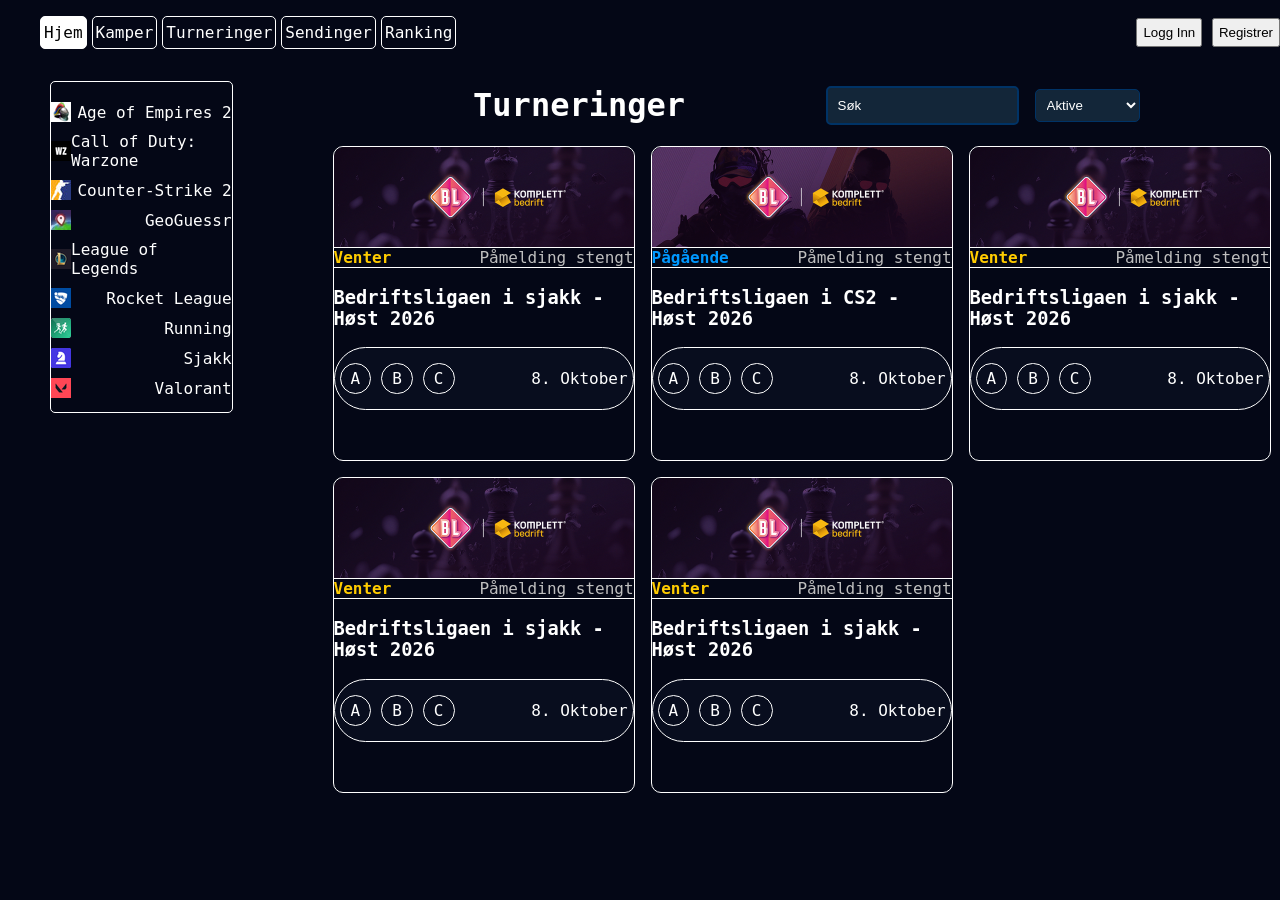
<file: Praksis Prosjekt/index.html>
<!DOCTYPE html>
<html lang="en">
<head>
    <meta charset="UTF-8">
    <meta name="viewport" content="width=device-width, initial-scale=1.0">
    <title>Praksis Prosjekt</title>
    <link rel="stylesheet" href="style.css">
    <script src="script.js" defer></script>
</head>
<body>
    <nav class="nav-bar">
        <ul class="nav-links">
            <li class="nav-item nav-item-active"><a href="index.html">Hjem</a></li>
            <li class="nav-item"><a href="kamper.html">Kamper</a></li>
            <li class="nav-item"><a href="turneringer.html">Turneringer</a></li>
            <li class="nav-item"><a href="sendinger.html">Sendinger</a></li>
            <li class="nav-item"><a href="ranking.html">Ranking</a></li>
        </ul>
        <div class="nav-btns">
            <button id="log-in" class="btn">Logg Inn</button>
            <button id="register" class="btn">Registrer</button>
        </div>
    </nav>
    <div class="wrapper">
            <ul class="games">
                <li class="game-item"><img src="images\ageofempires2.png" alt="Age of Empires 2 Icon">Age of Empires 2</li>
                <li class="game-item"><img src="images\warzone.png" alt="Call of Duty: Warzone Logo">Call of Duty: Warzone</li>
                <li class="game-item"><img src="images\counterstrike2.png" alt="Counter-Strike 2 Icon">Counter-Strike 2</li>
                <li class="game-item"><img src="images\geoguessr.png" alt="GeoGuessr Icon">GeoGuessr</li>
                <li class="game-item"><img src="images\leageoflegends.png" alt="League of Legends Icon">League of Legends</li>
                <li class="game-item"><img src="images\rocketleague.png" alt="Rocket League Icon">Rocket League</li>
                <li class="game-item"><img src="images\running.png" alt="Running Icon">Running</li>
                <li class="game-item"><img src="images\chess.png" alt="Chess Icon">Sjakk</li>
                <li class="game-item"><img src="images\valorant.png" alt="Valorant Icon">Valorant</li>
            </ul>
        <div class="flex-column">
            <div class="top-row-text">
                    <h1>Turneringer</h1>
                    <div class="input-group">
                        <input class="input-el" type="text" placeholder="Søk">
                        <select name="Aktive" id="dropdown">
                            <option value="aktive">Aktive</option>
                            <option value="ferdige">Ferdige</option>
                            <option value="pågående">Pågående</option>
                            <option value="kommende">Kommende</option>
                            <option value="alle">Se alle</option>
                        </select>
                    </div>
            </div>
            <section class="flex-container">
                <div class="div-box">
                    <img src="images/SJAKK.png" alt="">
                    <div class="text-wrapper">
                        <p class="p-one">Venter</p>
                        <p class="p-two">Påmelding stengt</p>
                    </div>
                    <div class="second-wrapper">
                        <h3>Bedriftsligaen i sjakk - Høst 2026</h3>
                        <div class="sub-wrapper">
                            <div class="sub-sub-wrapper">
                                <p class="wrapper-el">A</p>
                                <p class="wrapper-el">B</p>
                                <p class="wrapper-el">C</p>
                            </div>
                            <p>8. Oktober</p>
                        </div>
                    </div>
                </div>
                <div class="div-box">
                    <img src="images\CS2.png" alt="">
                    <div class="text-wrapper">
                        <p class="p-one-blue">Pågående</p>
                        <p class="p-two">Påmelding stengt</p>
                    </div>
                    <div class="second-wrapper">
                        <h3>Bedriftsligaen i CS2 - Høst 2026</h3>
                        <div class="sub-wrapper">
                            <div class="sub-sub-wrapper">
                                <p class="wrapper-el">A</p>
                                <p class="wrapper-el">B</p>
                                <p class="wrapper-el">C</p>
                            </div>
                            <p>8. Oktober</p>
                        </div>
                    </div>
                </div>
                <div class="div-box">
                    <img src="images/SJAKK.png" alt="">
                    <div class="text-wrapper">
                        <p class="p-one">Venter</p>
                        <p class="p-two">Påmelding stengt</p>
                    </div>
                    <div class="second-wrapper">
                        <h3>Bedriftsligaen i sjakk - Høst 2026</h3>
                        <div class="sub-wrapper">
                            <div class="sub-sub-wrapper">
                                <p class="wrapper-el">A</p>
                                <p class="wrapper-el">B</p>
                                <p class="wrapper-el">C</p>
                            </div>
                            <p>8. Oktober</p>
                        </div>
                    </div>
                </div>
                <div class="div-box">
                    <img src="images/SJAKK.png" alt="">
                    <div class="text-wrapper">
                        <p class="p-one">Venter</p>
                        <p class="p-two">Påmelding stengt</p>
                    </div>
                    <div class="second-wrapper">
                        <h3>Bedriftsligaen i sjakk - Høst 2026</h3>
                        <div class="sub-wrapper">
                            <div class="sub-sub-wrapper">
                                <p class="wrapper-el">A</p>
                                <p class="wrapper-el">B</p>
                                <p class="wrapper-el">C</p>
                            </div>
                            <p>8. Oktober</p>
                        </div>
                    </div>
                </div>
                <section class="flex-container">
                <div class="div-box">
                    <img src="images/SJAKK.png" alt="">
                    <div class="text-wrapper">
                        <p class="p-one">Venter</p>
                        <p class="p-two">Påmelding stengt</p>
                    </div>
                    <div class="second-wrapper">
                        <h3>Bedriftsligaen i sjakk - Høst 2026</h3>
                        <div class="sub-wrapper">
                            <div class="sub-sub-wrapper">
                                <p class="wrapper-el">A</p>
                                <p class="wrapper-el">B</p>
                                <p class="wrapper-el">C</p>
                            </div>
                            <p>8. Oktober</p>
                        </div>
                    </div>
                </div>
            </section>
        </div>
    </div>
</body>
</html>
</file>
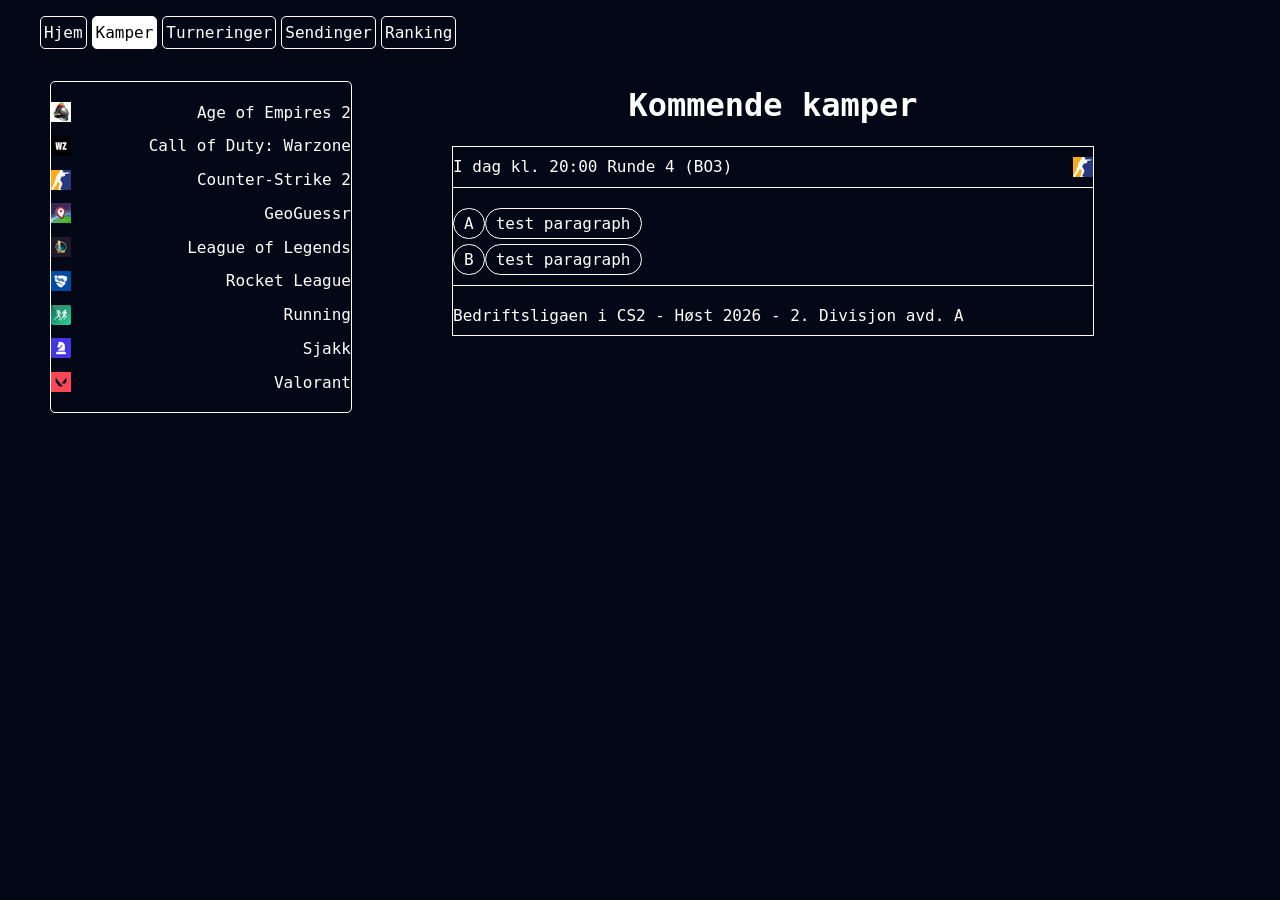
<file: Praksis Prosjekt/kamper.html>
<!DOCTYPE html>
<html lang="en">
<head>
    <meta charset="UTF-8">
    <meta name="viewport" content="width=device-width, initial-scale=1.0">
    <title>Kamper</title>
    <link rel="stylesheet" href="style.css">
    <script src="script.js" defer></script>
</head>
<body>
    <nav class="nav-bar">
        <ul class="nav-links">
            <li class="nav-item"><a href="index.html">Hjem</a></li>
            <li class="nav-item nav-item-active"><a href="kamper.html">Kamper</a></li>
            <li class="nav-item"><a href="turneringer.html">Turneringer</a></li>
            <li class="nav-item"><a href="sendinger.html">Sendinger</a></li>
            <li class="nav-item"><a href="ranking.html">Ranking</a></li>
        </ul>
    </nav>
    <div class="wrapper">
            <ul class="games">
                <li class="game-item"><img src="images\ageofempires2.png" alt="Age of Empires 2 Icon">Age of Empires 2</li>
                <li class="game-item"><img src="images\warzone.png" alt="Call of Duty: Warzone Logo">Call of Duty: Warzone</li>
                <li class="game-item"><img src="images\counterstrike2.png" alt="Counter-Strike 2 Icon">Counter-Strike 2</li>
                <li class="game-item"><img src="images\geoguessr.png" alt="GeoGuessr Icon">GeoGuessr</li>
                <li class="game-item"><img src="images\leageoflegends.png" alt="League of Legends Icon">League of Legends</li>
                <li class="game-item"><img src="images\rocketleague.png" alt="Rocket League Icon">Rocket League</li>
                <li class="game-item"><img src="images\running.png" alt="Running Icon">Running</li>
                <li class="game-item"><img src="images\chess.png" alt="Chess Icon">Sjakk</li>
                <li class="game-item"><img src="images\valorant.png" alt="Valorant Icon">Valorant</li>
            </ul>
            <div class="text-content-wrapper">
                <div class="top-row-text">
                    <h1>Kommende kamper</h1>
                </div>
                <div class="battle-box">
                    <div class="top-card">
                        <p>I dag kl. 20:00 Runde 4 (BO3)</p>
                        <img src="images\counterstrike2.png" alt="Counter Strike 2 Game Logo">
                    </div>
                    <div class="middle-card">
                        <div class="inner-content">
                            <p>A</p>
                            <p>test paragraph</p>
                        </div>
                        <div class="inner-content">
                            <p>B</p>
                            <p>test paragraph</p>
                        </div>
                    </div>
                    <div class="bottom-card">
                        <p>Bedriftsligaen i CS2 - Høst 2026 - 2. Divisjon avd. A</p>
                    </div>
                </div>
            </div>
    </div>
</body>
</html>
</file>
<file: Praksis Prosjekt/style.css>
html, body, p {
    margin: 0;
    padding: 0;
}
body {
    background-color: #040716;
    color: #fff;
    font-family: 'Lucidia Console', monospace;
}
.nav-bar {
    list-style-type: none;
    justify-content: space-between;
}
.nav-links {
    gap: 5px;
}
.nav-item {
    border: 1px solid #fff;
    border-radius: 5px;
    padding: 6px 3px;
    transition: 0.2s ease-in;
}
.nav-item:hover,
.nav-item-active {
    background-color: #fff;
    cursor: pointer;
    color: #000;
}
.nav-item a {
    text-decoration: none;
    color: inherit;
}
.btn {
    padding: 5px;
}
.games {
    padding: 15px 0;
    flex: 0 1 auto;
    border: 1px solid #fff;
    border-radius: 5px;
    width: 18.75rem;
    height: 18.75rem;
    margin-left: 3.125em;
    justify-content: space-between;
    align-items: stretch;
}
.game-item {
    padding: 5px 0px;
    justify-content: space-between;
}
.game-item:hover,
.game-item:focus {
    background-color: lightgray;
    color: #000;
}
.flex-container {
    display: flex;
    flex-wrap: wrap;
    gap: 1rem;
}
.flex-column {
    display: flex;
    flex-direction: column;
}
.div-box {
    padding: 0px 0px 50px 0px;
    border: 1px solid #fff;
    border-radius: 10px;
    max-width: 300px ;
}
.div-box img {
    border-radius: 10px 10px 0 0;
}
.wrapper {
    gap: 100px;
}
.text-wrapper {
    border-top: 1px solid #fff;
    border-bottom: 1px solid #fff;  
    justify-content: space-between;
}
.p-one {
    color: #ffcc00;
    font-weight: bold;
}
.p-one-blue {
    color: #0099ff;
    font-weight: bold;
}
.p-two {
    color: #bfbfbf;
}
.second-wrapper {
    justify-content: space-between;
}
.sub-wrapper,
.sub-sub-wrapper,
.second-wrapper,
.text-wrapper,
.wrapper,
.div-box,
.game-item,
.games,
.nav-bar,
.nav-links,
.nav-item {
    display: flex;
}
.games,
.second-wrapper,
.div-box {
    flex-direction: column;
}

.nav-bar,
.game-item,
.sub-wrapper {
    align-items: center;
}


.sub-wrapper {
    gap: 10px;
    border: 1px solid #fff;
    border-radius: 50px;
    padding: 15px 5px;
    justify-content: space-between;
    background: #080d1e;
    color: #fff;
}
.sub-sub-wrapper {
    gap: 10px;
}
.wrapper-el {
    border: 1px solid #fff;
    border-radius: 50px;
    padding: 5px 10px;
}
.wrapper-el:hover {
    background: red;
    cursor: pointer;
}
.top-row-text {
    display: flex;
    justify-content: space-evenly;
    align-items: center;
}
.input-el {
    padding: 10px;
    border-radius: 5px;
    background: #132639;
    border: 2px solid #003366;
}
.input-group {
    display: flex;
    align-items: center;
    gap: 1em;
}
.input-el::placeholder {
    color: #fff;
}
.input-el:hover {
    border: 1px solid #cc0099;
    border-radius: 5px;
}
#dropdown {
    background: #132639;
    border: 1px solid #003366;
    color: #fff;
    padding: 7px;
    border-radius: 5px;
}
.text-content-wrapper {
    display: flex;
    flex-direction: column;
}
.battle-box {
    border: 1px solid #fff;
    display: flex;
    gap: 10px;
    flex-direction: column;
    align-items: flex-start;
    width: 50vw;
}
.top-card,
.middle-card,
.bottom-card {
    padding: 10px 0;
}
.top-card {
    display: flex;
    width: inherit;
    justify-content: space-between;
    border-bottom: 1px solid #fff;
}
.middle-card {
    display: flex;
    flex-direction: column;
    gap: 5px;
    border-bottom: 1px solid #fff;
    width: inherit;
}
.middle-card p {
    border: 1px solid #fff;
    border-radius: 50px;
    padding: 5px 10px;
}
.inner-content {
    display: flex;
}
</file>
